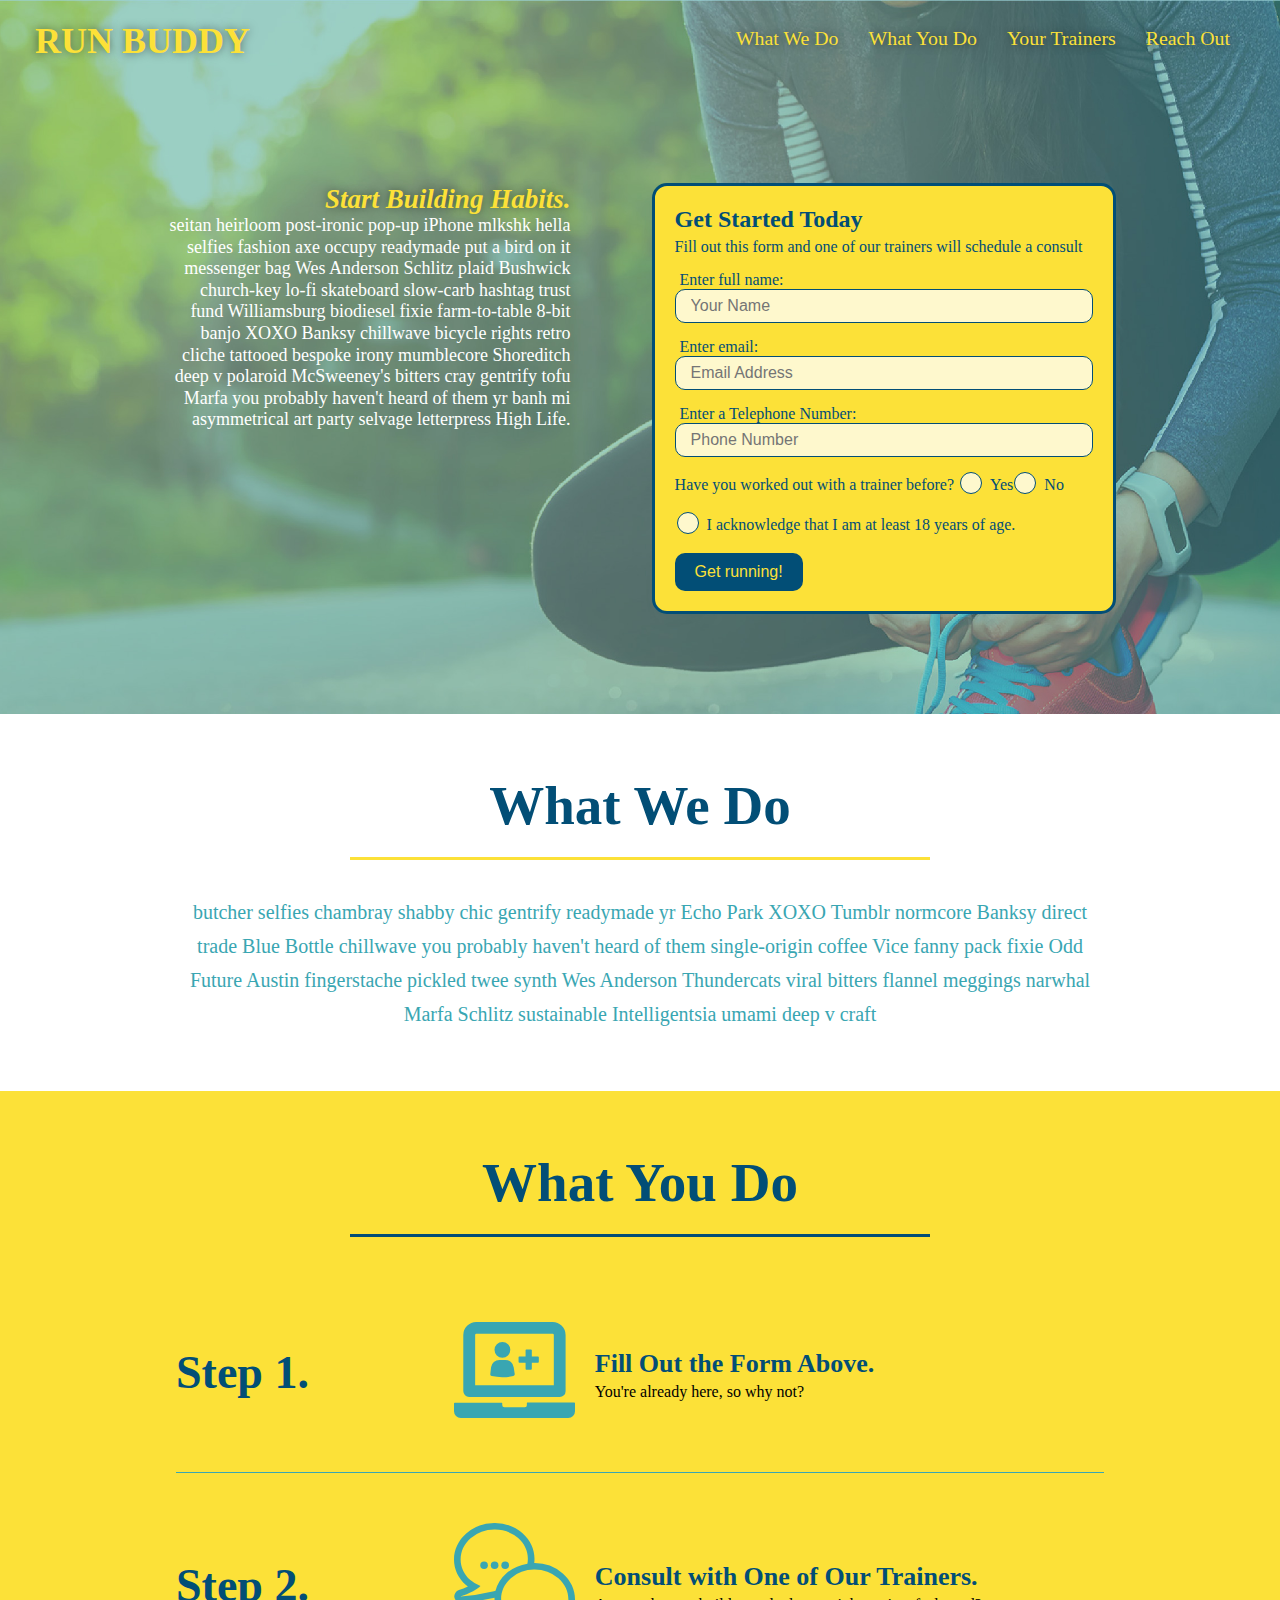
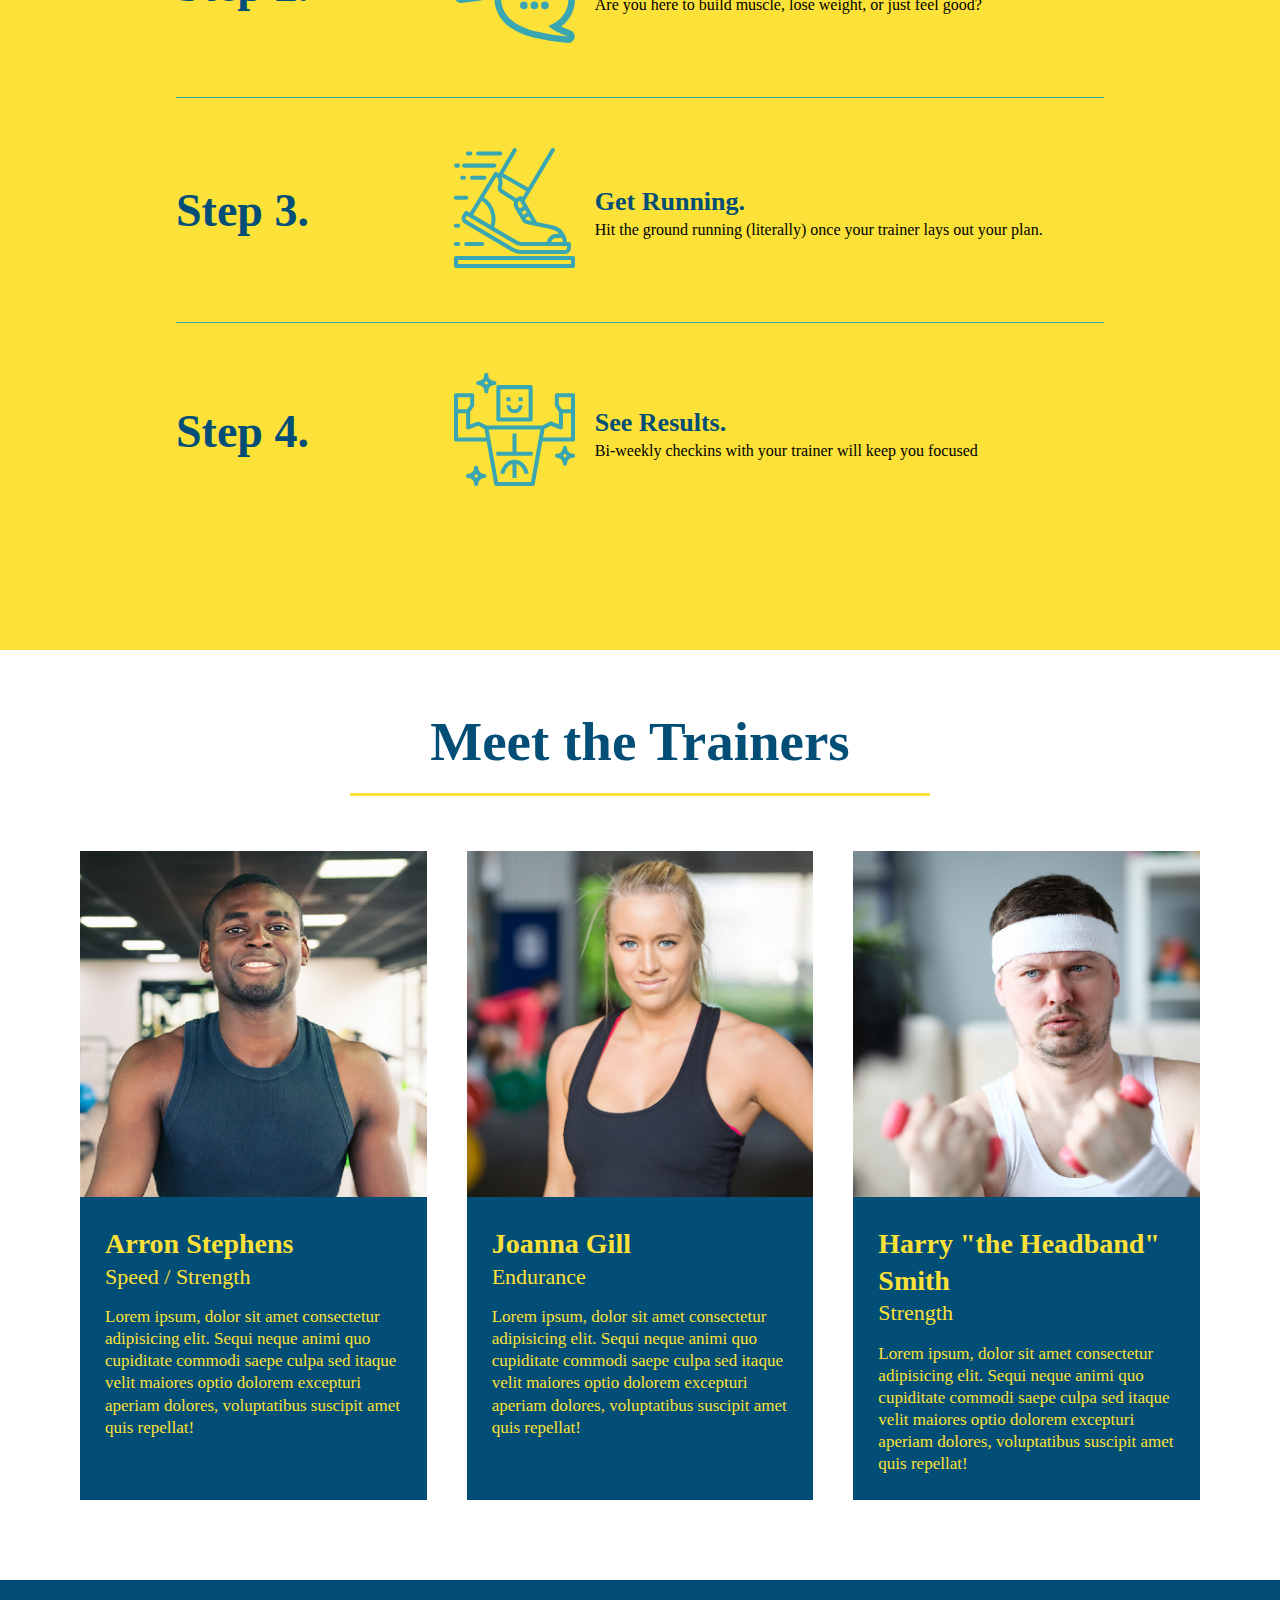
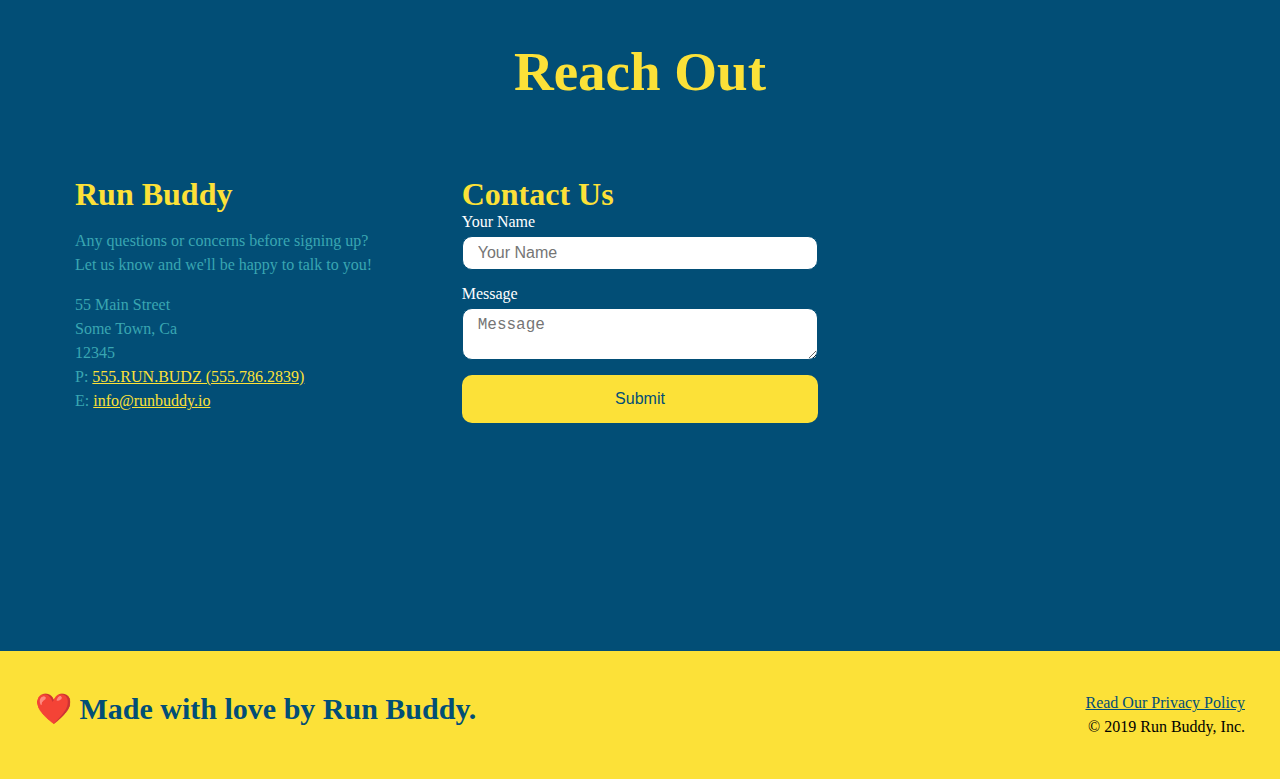
<file: index.html>
<!DOCTYPE html>
<html lang="en">

<head>
    <link rel="stylesheet" href="./assets/css/style.css" />
    <meta name="viewport" content="width=device-width, initial-scale=1.0" />
    <meta charset="UTF-8" />
    <title>Run Buddy</title>
</head>

<body>
    <header>
        <h1>RUN BUDDY</h1>
        <nav>
            <!-- Unordered list element -->
            <ul>
                <!-- List item element-->
                <li>
                    <!-- Anchor element -->
                    <a href="#what-we-do">What We Do</a>
                </li>
                <li>
                    <a href="#what-you-do">What You Do</a>
                </li>
                <li>
                    <a href="#your-trainers">Your Trainers</a>
                </li>
                <li>
                    <a href="#reach-out">Reach Out</a>
                </li>
            </ul>
        </nav>
    </header>

    <!-- hero/jumbotron -->
    <section class="hero">
        <div class="hero-cta">
            <h2>Start Building Habits.</h2>
            <p>
                seitan heirloom post-ironic pop-up iPhone mlkshk hella selfies fashion axe occupy readymade put a bird
                on it messenger bag Wes Anderson Schlitz plaid Bushwick church-key lo-fi skateboard slow-carb hashtag
                trust fund Williamsburg biodiesel fixie farm-to-table 8-bit banjo XOXO Banksy chillwave bicycle rights
                retro cliche tattooed bespoke irony mumblecore Shoreditch deep v polaroid McSweeney's bitters cray
                gentrify tofu Marfa you probably haven't heard of them yr banh mi asymmetrical art party selvage
                letterpress High Life.
            </p>
        </div>
        <div class="hero-form">
            <h3>Get Started Today</h3>
            <p>Fill out this form and one of our trainers will schedule a consult</p>
            <!-- add form element-->
            <form>
                <label for="name">Enter full name:</label>
                <input type="text" placeholder="Your Name" name="name" id="name" class="form-input" />
                <label for="email">Enter email:</label>
                <input type="text" placeholder="Email Address" name="email" id="email" class="form-input" />
                <label for="phone">Enter a Telephone Number:</label>
                <input type="text" placeholder="Phone Number" name="phone" id="phone" class="form-input" />
                <p>
                    Have you worked out with a trainer before?
                    <span class="radio-wrapper">
                        <input type="radio" name="trainer-confirm" id="trainer-yes" />
                        <label for="trainer-yes">Yes</label>
                    </span>
                    <span class="radio-wrapper">
                        <input type="radio" name="trainer-confirm" id="trainer-no" />
                        <label for="trainer-no">No</label>
                    </span>
                </p>
                <p>
                    <span class="checkbox-wrapper">
                        <input type="checkbox" name="age-confirm" id="checkbox" />
                        <label for="checkbox">I acknowledge that I am at least 18 years of age.</label>
                    </span>
                </p>
                <button type="submit">
                    Get running!
                </button>
            </form>
        </div>
    </section>

    <!-- "what we do" section -->
    <section id="what-we-do" class="intro">
        <div class="flex-row">
            <h2 class="section-title primary-border">
                What We Do
            </h2>
        </div>
        <div class="flex-row">
            <p>
                butcher selfies chambray shabby chic gentrify readymade yr Echo Park XOXO Tumblr normcore Banksy direct
                trade Blue Bottle chillwave you probably haven't heard of them single-origin coffee Vice fanny pack
                fixie
                Odd Future Austin fingerstache pickled twee synth Wes Anderson Thundercats viral bitters flannel
                meggings
                narwhal Marfa Schlitz sustainable Intelligentsia umami deep v craft
            </p>
        </div>
    </section>

    <!-- "what you do" section -->
    <section id="what-you-do" class="steps">
        <div class="flex-row">
            <h2 class="section-title secondary-border">
                What You Do
            </h2>
        </div>

        <!-- Steps 1 2 and 3 begin -->
        <div class="step">
            <h3>Step 1.</h3>
            <div class="step-info">
                <div class="step-img">
                    <img src="./assets/images/step-1.svg" alt="Step one icon" />
                </div>
                <div class="step-text">
                    <h4>Fill Out the Form Above.</h4>
                    <p>You're already here, so why not?</p>
                </div>
            </div>
        </div>

        <div class="step">
            <h3>Step 2.</h3>
            <div class="step-info">
                <div class="step-img">
                    <img src="./assets/images/step-2.svg" alt="" />
                </div>
                <div class="step-text">
                    <h4>Consult with One of Our Trainers.</h4>
                    <p>Are you here to build muscle, lose weight, or just feel good?</p>
                </div>
            </div>
        </div>

        <div class="step">
            <h3>Step 3.</h3>
            <div class="step-info">
                <div class="step-img">
                    <img src="./assets/images/step-3.svg" alt="" />
                </div>
                <div class="step-text">
                    <h4>Get Running.</h4>
                    <p>Hit the ground running (literally) once your trainer lays out your plan.</p>
                </div>
            </div>
        </div>

        <div class="step">
            <h3 class="trainer-name">Step 4.</h3>
            <div class="step-info">
                <div class="step-img">
                    <img src="./assets/images/step-4.svg" alt="" />
                </div>
                <div class="step-text">
                    <h4>See Results.</h4>
                    <p>Bi-weekly checkins with your trainer will keep you focused</p>
                </div>
            </div>
        </div>
    </section>

    <!-- your trainers -->
    <section id="your-trainers">
        <div class="flex-row">
            <h2 class="section-title primary-border">
                Meet the Trainers
            </h2>
        </div>

        <div class="trainers">
            <article class="trainer">
                <img src="./assets/images/trainer-1.jpg"
                    alt="Arron Stephens in his workout clothes, ready to pump iron" />
                <div class="trainer-bio">
                    <h3 class="trainer-name">Arron Stephens</h3>
                    <h4 class="trainer-role">Speed / Strength</h4>
                    <p>Lorem ipsum, dolor sit amet consectetur adipisicing elit. Sequi neque animi quo cupiditate
                        commodi
                        saepe
                        culpa sed itaque velit maiores optio dolorem excepturi aperiam dolores, voluptatibus
                        suscipit amet
                        quis
                        repellat!</p>
                </div>
            </article>

            <!-- second trainer bio -->
            <article class="trainer">
                <img src="./assets/images/trainer-2.jpg" alt="Joanna Gill cooling off after a workout" />
                <div class="trainer-bio">
                    <h3 class="trainer-name">Joanna Gill</h3>
                    <h4 class="trainer-role">Endurance</h4>
                    <p>Lorem ipsum, dolor sit amet consectetur adipisicing elit. Sequi neque animi quo cupiditate
                        commodi saepe culpa sed itaque velit maiores optio dolorem excepturi aperiam dolores,
                        voluptatibus suscipit amet quis
                        repellat!</p>
                </div>
            </article>

            <!-- third trainer bio -->
            <article class="trainer">
                <img src="./assets/images/trainer-3.jpg"
                    alt="Harry Smith wearing a headband and lifting comically small pink weights" />
                <div class="trainer-bio">
                    <h3 class="trainer-name">Harry "the Headband" Smith</h3>
                    <h4 class="trainer-role">Strength</h4>
                    <p>
                        Lorem ipsum, dolor sit amet consectetur adipisicing elit. Sequi neque animi quo cupiditate
                        commodi saepe
                        culpa sed
                        itaque velit maiores optio dolorem excepturi aperiam dolores, voluptatibus suscipit amet quis
                        repellat!
                    </p>
                </div>
            </article>
        </div>
    </section>

    <!-- "reach out" section -->
    <!-- "reach out" start -->
    <section id="reach-out" class="contact">
        <div class="flex-row">
            <h2 class="section-title secondary-border">
                Reach Out
            </h2>
        </div>
        <div class="contact-info">
            <div>
                <h3>Run Buddy</h3>
                <p>
                    Any questions or concerns before signing up?
                    <br />
                    Let us know and we'll be happy to talk to you!
                </p>

                <address>
                    55 Main Street <br />
                    Some Town, Ca <br />
                    12345 <br />
                    P: <a href="tel:555.786.2839">555.RUN.BUDZ (555.786.2839)</a><br />
                    E: <a href="mailto://info@runbuddy.io">info@runbuddy.io</a>
                </address>

            </div>

            <div class="contact-form">
                <h3>Contact Us</h3>
                <form>
                    <label for="contact-name">Your Name</label>
                    <input type="text" id="contact-name" placeholder="Your Name" />

                    <label for="contact-message">Message</label>
                    <textarea id="contact-message" placeholder="Message"></textarea>

                    <button type="submit">Submit</button>
                </form>
            </div>

            <iframe
                src="https://www.google.com/maps/embed?pb=!1m14!1m12!1m3!1d12182.30520634488!2d-74.0652613!3d40.2407219!2m3!1f0!2f0!3f0!3m2!1i1024!2i768!4f13.1!5e0!3m2!1sen!2sus!4v1561060983193!5m2!1sen!2sus"
                frameborder="0" style="border:0" allowfullscreen></iframe>

        </div>
    </section>
    <!-- footer -->
    <footer>
        <h2>❤️ Made with love by Run Buddy.</h2>
        <div>
            <a href="./privacy-policy.html">Read Our Privacy Policy</a><br />
            &copy; 2019 Run Buddy, Inc.
        </div>
    </footer>

</body>

</html>
</file>
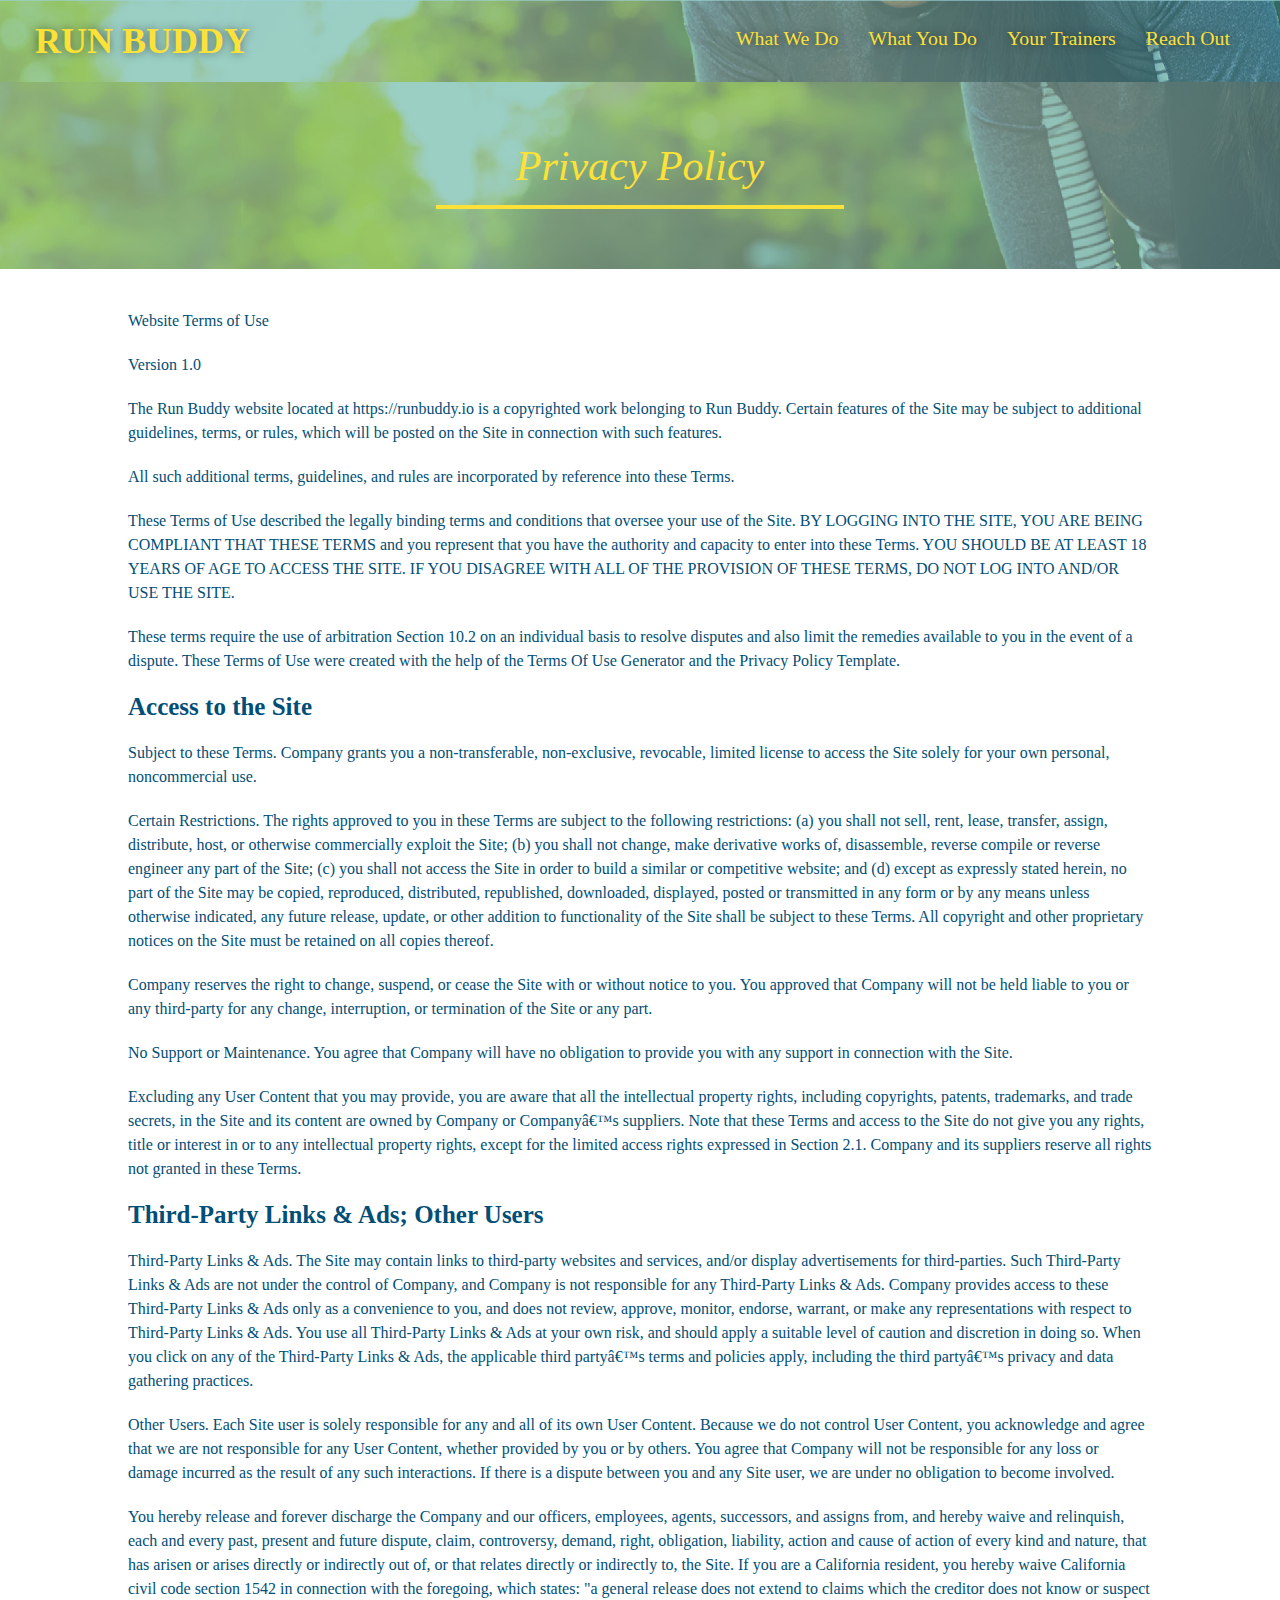
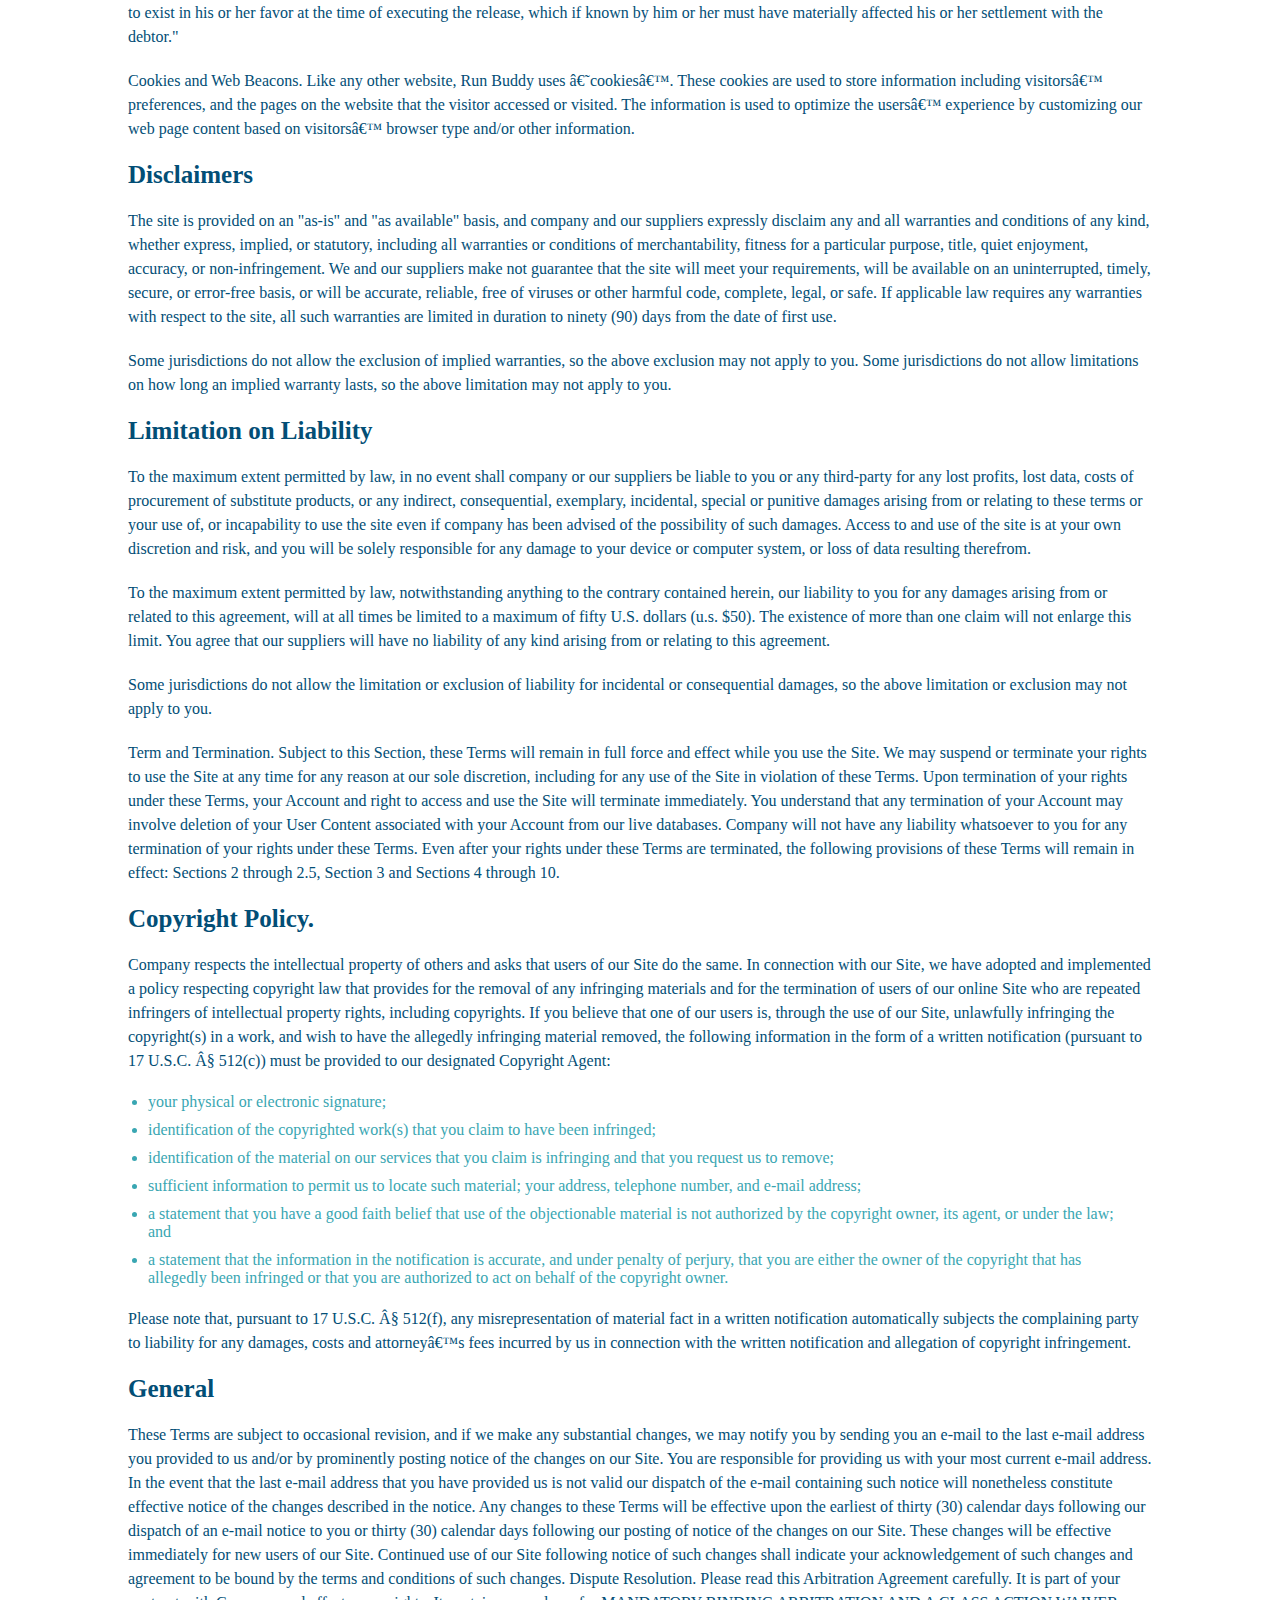
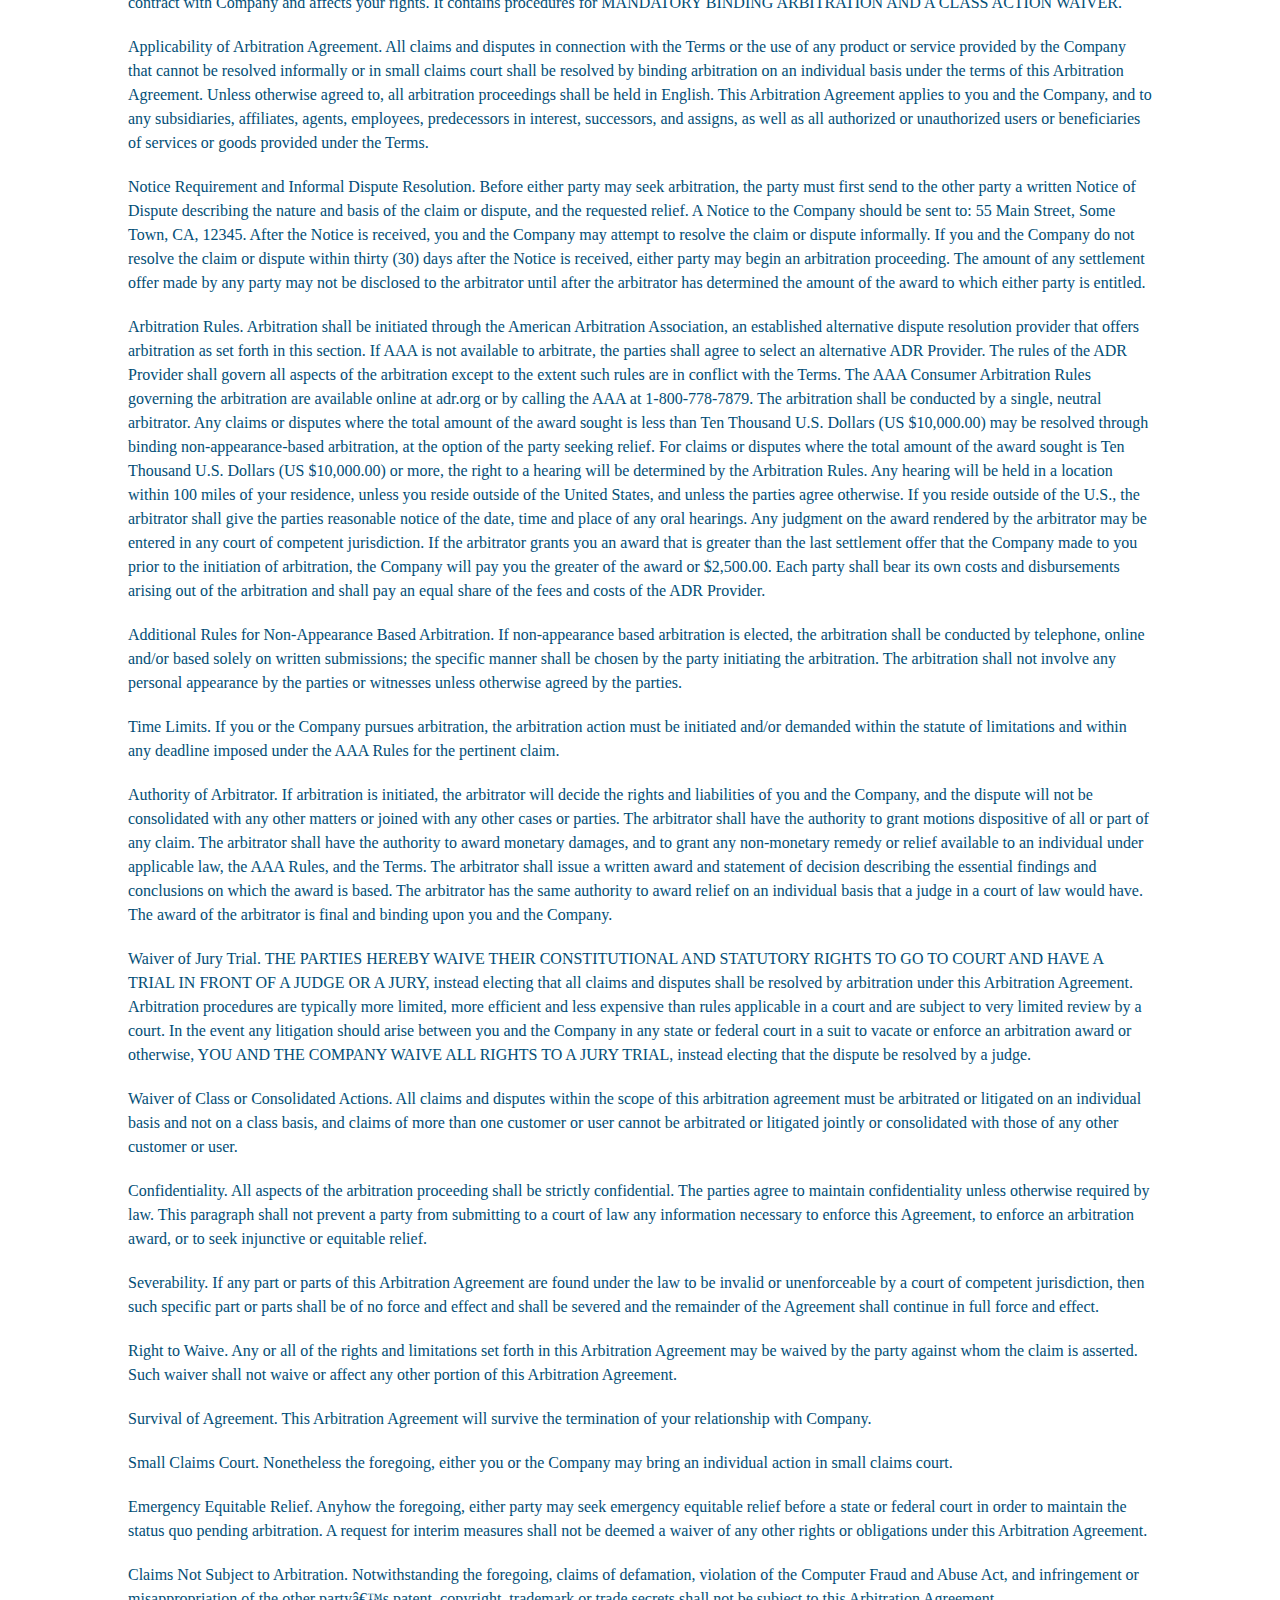
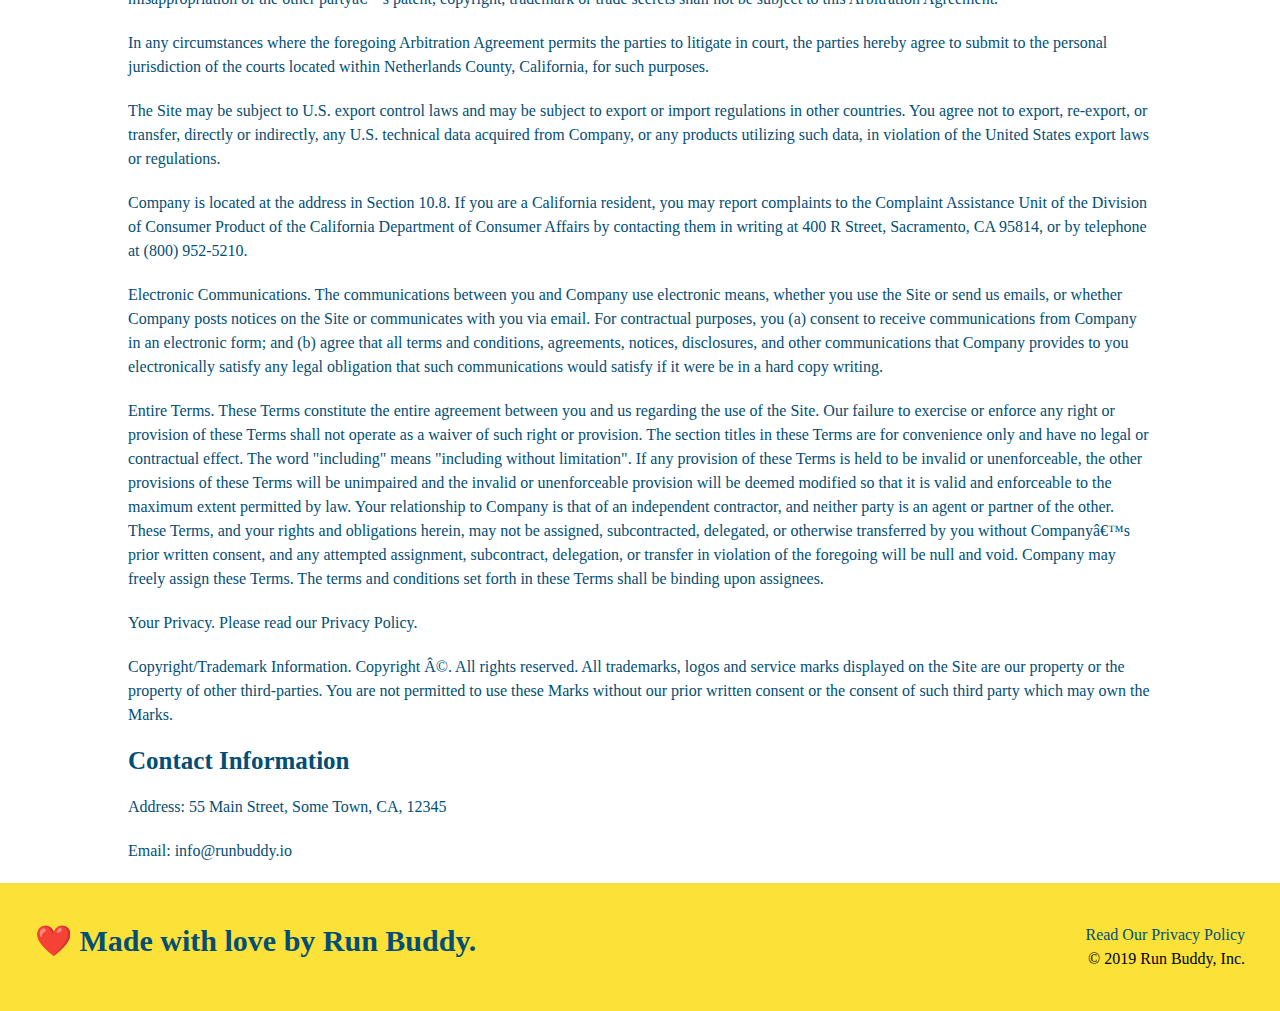
<file: privacy-policy.html>
<!DOCTYPE html>
<html lang="en">
  <head>
    <link rel="stylesheet" href="./assets/css/style.css" />
    <link rel="stylesheet" href="./assets/css/secondary-styles.css" />
    <meta name="viewport" content="width=device-width, initial-scale=1.0" />
    <meta charset="UTF-8" />
    <title>Privacy Policy - Run Buddy</title>
  </head>
  <body>
    <header>
        <h1>RUN BUDDY</h1>
        <nav>
            <!-- Unordered list element -->
            <ul>
                <!-- List item element-->
                <li>
                    <!-- Anchor element -->
                    <a href="./index.html#what-we-do">What We Do</a>
                </li>
                <li>
                    <a href="./index.html#what-you-do">What You Do</a>
                </li>
                <li>
                    <a href="./index.html#your-trainers">Your Trainers</a>
                </li>
                <li>
                    <a href="./index.html#reach-out">Reach Out</a>
                </li>
            </ul>
        </nav>
  </body>
</header>
<section class="hero">
    <h2 class="page-title">
        Privacy Policy
      </h2>
</section>
<article class="secondary-content" >

    <p>
        Website Terms of Use
      </p>

      <p>
        Version 1.0
      </p>

      <p>
        The Run Buddy website located at https://runbuddy.io is a copyrighted work belonging to Run Buddy. Certain
        features of the Site may be subject to additional guidelines, terms, or rules, which will be posted on the Site
        in connection with such features.
      </p>

      <p>
        All such additional terms, guidelines, and rules are incorporated by reference into these Terms.
      </p>

      <p>
        These Terms of Use described the legally binding terms and conditions that oversee your use of the Site. BY
        LOGGING INTO THE SITE, YOU ARE BEING COMPLIANT THAT THESE TERMS and you represent that you have the authority
        and capacity to enter into these Terms. YOU SHOULD BE AT LEAST 18 YEARS OF AGE TO ACCESS THE SITE. IF YOU
        DISAGREE WITH ALL OF THE PROVISION OF THESE TERMS, DO NOT LOG INTO AND/OR USE THE SITE.
      </p>

      <p>
        These terms require the use of arbitration Section 10.2 on an individual basis to resolve disputes and also
        limit the remedies available to you in the event of a dispute. These Terms of Use were created with the help of
        the Terms Of Use Generator and the Privacy Policy Template.
      </p>

      <h3>
        Access to the Site
      </h3>

      <p>
        Subject to these Terms. Company grants you a non-transferable, non-exclusive, revocable, limited license to
        access the Site solely for your own personal, noncommercial use.
      </p>

      <p>
        Certain Restrictions. The rights approved to you in these Terms are subject to the following restrictions: (a)
        you shall not sell, rent, lease, transfer, assign, distribute, host, or otherwise commercially exploit the Site;
        (b) you shall not change, make derivative works of, disassemble, reverse compile or reverse engineer any part of
        the Site; (c) you shall not access the Site in order to build a similar or competitive website; and (d) except
        as expressly stated herein, no part of the Site may be copied, reproduced, distributed, republished, downloaded,
        displayed, posted or transmitted in any form or by any means unless otherwise indicated, any future release,
        update, or other addition to functionality of the Site shall be subject to these Terms. All copyright and other
        proprietary notices on the Site must be retained on all copies thereof.
      </p>

      <p>
        Company reserves the right to change, suspend, or cease the Site with or without notice to you. You approved
        that Company will not be held liable to you or any third-party for any change, interruption, or termination of
        the Site or any part.
      </p>

      <p>
        No Support or Maintenance. You agree that Company will have no obligation to provide you with any support in
        connection with the Site.
      </p>

      <p>
        Excluding any User Content that you may provide, you are aware that all the intellectual property rights,
        including copyrights, patents, trademarks, and trade secrets, in the Site and its content are owned by Company
        or Companyâ€™s suppliers. Note that these Terms and access to the Site do not give you any rights, title or
        interest in or to any intellectual property rights, except for the limited access rights expressed in Section
        2.1. Company and its suppliers reserve all rights not granted in these Terms.
      </p>

      <h3>
        Third-Party Links & Ads; Other Users
      </h3>

      <p>
        Third-Party Links & Ads. The Site may contain links to third-party websites and services, and/or display
        advertisements for third-parties. Such Third-Party Links & Ads are not under the control of Company, and Company
        is not responsible for any Third-Party Links & Ads. Company provides access to these Third-Party Links & Ads
        only as a convenience to you, and does not review, approve, monitor, endorse, warrant, or make any
        representations with respect to Third-Party Links & Ads. You use all Third-Party Links & Ads at your own risk,
        and should apply a suitable level of caution and discretion in doing so. When you click on any of the
        Third-Party Links & Ads, the applicable third partyâ€™s terms and policies apply, including the third partyâ€™s
        privacy and data gathering practices.
      </p>

      <p>
        Other Users. Each Site user is solely responsible for any and all of its own User Content. Because we do not
        control User Content, you acknowledge and agree that we are not responsible for any User Content, whether
        provided by you or by others. You agree that Company will not be responsible for any loss or damage incurred as
        the result of any such interactions. If there is a dispute between you and any Site user, we are under no
        obligation to become involved.
      </p>

      <p>
        You hereby release and forever discharge the Company and our officers, employees, agents, successors, and
        assigns from, and hereby waive and relinquish, each and every past, present and future dispute, claim,
        controversy, demand, right, obligation, liability, action and cause of action of every kind and nature, that has
        arisen or arises directly or indirectly out of, or that relates directly or indirectly to, the Site. If you are
        a California resident, you hereby waive California civil code section 1542 in connection with the foregoing,
        which states: "a general release does not extend to claims which the creditor does not know or suspect to exist
        in his or her favor at the time of executing the release, which if known by him or her must have materially
        affected his or her settlement with the debtor."
      </p>

      <p>
        Cookies and Web Beacons. Like any other website, Run Buddy uses â€˜cookiesâ€™. These cookies are used to store
        information including visitorsâ€™ preferences, and the pages on the website that the visitor accessed or visited.
        The information is used to optimize the usersâ€™ experience by customizing our web page content based on visitorsâ€™
        browser type and/or other information.
      </p>

      <h3>
        Disclaimers
      </h3>

      <p>
        The site is provided on an "as-is" and "as available" basis, and company and our suppliers expressly disclaim
        any and all warranties and conditions of any kind, whether express, implied, or statutory, including all
        warranties or conditions of merchantability, fitness for a particular purpose, title, quiet enjoyment, accuracy,
        or non-infringement. We and our suppliers make not guarantee that the site will meet your requirements, will be
        available on an uninterrupted, timely, secure, or error-free basis, or will be accurate, reliable, free of
        viruses or other harmful code, complete, legal, or safe. If applicable law requires any warranties with respect
        to the site, all such warranties are limited in duration to ninety (90) days from the date of first use.
      </p>

      <p>
        Some jurisdictions do not allow the exclusion of implied warranties, so the above exclusion may not apply to
        you. Some jurisdictions do not allow limitations on how long an implied warranty lasts, so the above limitation
        may not apply to you.
      </p>

      <h3>
        Limitation on Liability
      </h3>

      <p>
        To the maximum extent permitted by law, in no event shall company or our suppliers be liable to you or any
        third-party for any lost profits, lost data, costs of procurement of substitute products, or any indirect,
        consequential, exemplary, incidental, special or punitive damages arising from or relating to these terms or
        your use of, or incapability to use the site even if company has been advised of the possibility of such
        damages. Access to and use of the site is at your own discretion and risk, and you will be solely responsible
        for any damage to your device or computer system, or loss of data resulting therefrom.
      </p>

      <p>
        To the maximum extent permitted by law, notwithstanding anything to the contrary contained herein, our liability
        to you for any damages arising from or related to this agreement, will at all times be limited to a maximum of
        fifty U.S. dollars (u.s. $50). The existence of more than one claim will not enlarge this limit. You agree that
        our suppliers will have no liability of any kind arising from or relating to this agreement.
      </p>

      <p>
        Some jurisdictions do not allow the limitation or exclusion of liability for incidental or consequential
        damages, so the above limitation or exclusion may not apply to you.
      </p>

      <p>
        Term and Termination. Subject to this Section, these Terms will remain in full force and effect while you use
        the Site. We may suspend or terminate your rights to use the Site at any time for any reason at our sole
        discretion, including for any use of the Site in violation of these Terms. Upon termination of your rights under
        these Terms, your Account and right to access and use the Site will terminate immediately. You understand that
        any termination of your Account may involve deletion of your User Content associated with your Account from our
        live databases. Company will not have any liability whatsoever to you for any termination of your rights under
        these Terms. Even after your rights under these Terms are terminated, the following provisions of these Terms
        will remain in effect: Sections 2 through 2.5, Section 3 and Sections 4 through 10.
      </p>

      <h3>
        Copyright Policy.
      </h3>

      <p>
        Company respects the intellectual property of others and asks that users of our Site do the same. In connection
        with our Site, we have adopted and implemented a policy respecting copyright law that provides for the removal
        of any infringing materials and for the termination of users of our online Site who are repeated infringers of
        intellectual property rights, including copyrights. If you believe that one of our users is, through the use of
        our Site, unlawfully infringing the copyright(s) in a work, and wish to have the allegedly infringing material
        removed, the following information in the form of a written notification (pursuant to 17 U.S.C. Â§ 512(c)) must
        be provided to our designated Copyright Agent:
      </p>

      <ul>
        <li>
          your physical or electronic signature;
        </li>
        <li>
          identification of the copyrighted work(s) that you claim to have been infringed;
        </li>
        <li>
          identification of the material on our services that you claim is infringing and that you request us to remove;
        </li>
        <li>
          sufficient information to permit us to locate such material; your address, telephone number, and e-mail
          address;
        </li>
        <li>
          a statement that you have a good faith belief that use of the objectionable material is not authorized by the
          copyright owner, its agent, or under the law; and
        </li>
        <li>
          a statement that the information in the notification is accurate, and under penalty of perjury, that you are
          either the owner of the copyright that has allegedly been infringed or that you are authorized to act on
          behalf of the copyright owner.
        </li>
      </ul>

      <p>
        Please note that, pursuant to 17 U.S.C. Â§ 512(f), any misrepresentation of material fact in a written
        notification automatically subjects the complaining party to liability for any damages, costs and attorneyâ€™s
        fees incurred by us in connection with the written notification and allegation of copyright infringement.
      </p>

      <h3>
        General
      </h3>

      <p>
        These Terms are subject to occasional revision, and if we make any substantial changes, we may notify you by
        sending you an e-mail to the last e-mail address you provided to us and/or by prominently posting notice of the
        changes on our Site. You are responsible for providing us with your most current e-mail address. In the event
        that the last e-mail address that you have provided us is not valid our dispatch of the e-mail containing such
        notice will nonetheless constitute effective notice of the changes described in the notice. Any changes to these
        Terms will be effective upon the earliest of thirty (30) calendar days following our dispatch of an e-mail
        notice to you or thirty (30) calendar days following our posting of notice of the changes on our Site. These
        changes will be effective immediately for new users of our Site. Continued use of our Site following notice of
        such changes shall indicate your acknowledgement of such changes and agreement to be bound by the terms and
        conditions of such changes. Dispute Resolution. Please read this Arbitration Agreement carefully. It is part of
        your contract with Company and affects your rights. It contains procedures for MANDATORY BINDING ARBITRATION AND
        A CLASS ACTION WAIVER.
      </p>

      <p>
        Applicability of Arbitration Agreement. All claims and disputes in connection with the Terms or the use of any
        product or service provided by the Company that cannot be resolved informally or in small claims court shall be
        resolved by binding arbitration on an individual basis under the terms of this Arbitration Agreement. Unless
        otherwise agreed to, all arbitration proceedings shall be held in English. This Arbitration Agreement applies to
        you and the Company, and to any subsidiaries, affiliates, agents, employees, predecessors in interest,
        successors, and assigns, as well as all authorized or unauthorized users or beneficiaries of services or goods
        provided under the Terms.
      </p>

      <p>
        Notice Requirement and Informal Dispute Resolution. Before either party may seek arbitration, the party must
        first send to the other party a written Notice of Dispute describing the nature and basis of the claim or
        dispute, and the requested relief. A Notice to the Company should be sent to: 55 Main Street, Some Town, CA,
        12345. After the Notice is received, you and the Company may attempt to resolve the claim or dispute informally.
        If you and the Company do not resolve the claim or dispute within thirty (30) days after the Notice is received,
        either party may begin an arbitration proceeding. The amount of any settlement offer made by any party may not
        be disclosed to the arbitrator until after the arbitrator has determined the amount of the award to which either
        party is entitled.
      </p>

      <p>
        Arbitration Rules. Arbitration shall be initiated through the American Arbitration Association, an established
        alternative dispute resolution provider that offers arbitration as set forth in this section. If AAA is not
        available to arbitrate, the parties shall agree to select an alternative ADR Provider. The rules of the ADR
        Provider shall govern all aspects of the arbitration except to the extent such rules are in conflict with the
        Terms. The AAA Consumer Arbitration Rules governing the arbitration are available online at adr.org or by
        calling the AAA at 1-800-778-7879. The arbitration shall be conducted by a single, neutral arbitrator. Any
        claims or disputes where the total amount of the award sought is less than Ten Thousand U.S. Dollars (US
        $10,000.00) may be resolved through binding non-appearance-based arbitration, at the option of the party seeking
        relief. For claims or disputes where the total amount of the award sought is Ten Thousand U.S. Dollars (US
        $10,000.00) or more, the right to a hearing will be determined by the Arbitration Rules. Any hearing will be
        held in a location within 100 miles of your residence, unless you reside outside of the United States, and
        unless the parties agree otherwise. If you reside outside of the U.S., the arbitrator shall give the parties
        reasonable notice of the date, time and place of any oral hearings. Any judgment on the award rendered by the
        arbitrator may be entered in any court of competent jurisdiction. If the arbitrator grants you an award that is
        greater than the last settlement offer that the Company made to you prior to the initiation of arbitration, the
        Company will pay you the greater of the award or $2,500.00. Each party shall bear its own costs and
        disbursements arising out of the arbitration and shall pay an equal share of the fees and costs of the ADR
        Provider.
      </p>

      <p>
        Additional Rules for Non-Appearance Based Arbitration. If non-appearance based arbitration is elected, the
        arbitration shall be conducted by telephone, online and/or based solely on written submissions; the specific
        manner shall be chosen by the party initiating the arbitration. The arbitration shall not involve any personal
        appearance by the parties or witnesses unless otherwise agreed by the parties.
      </p>

      <p>
        Time Limits. If you or the Company pursues arbitration, the arbitration action must be initiated and/or demanded
        within the statute of limitations and within any deadline imposed under the AAA Rules for the pertinent claim.
      </p>

      <p>
        Authority of Arbitrator. If arbitration is initiated, the arbitrator will decide the rights and liabilities of
        you and the Company, and the dispute will not be consolidated with any other matters or joined with any other
        cases or parties. The arbitrator shall have the authority to grant motions dispositive of all or part of any
        claim. The arbitrator shall have the authority to award monetary damages, and to grant any non-monetary remedy
        or relief available to an individual under applicable law, the AAA Rules, and the Terms. The arbitrator shall
        issue a written award and statement of decision describing the essential findings and conclusions on which the
        award is based. The arbitrator has the same authority to award relief on an individual basis that a judge in a
        court of law would have. The award of the arbitrator is final and binding upon you and the Company.
      </p>

      <p>
        Waiver of Jury Trial. THE PARTIES HEREBY WAIVE THEIR CONSTITUTIONAL AND STATUTORY RIGHTS TO GO TO COURT AND HAVE
        A TRIAL IN FRONT OF A JUDGE OR A JURY, instead electing that all claims and disputes shall be resolved by
        arbitration under this Arbitration Agreement. Arbitration procedures are typically more limited, more efficient
        and less expensive than rules applicable in a court and are subject to very limited review by a court. In the
        event any litigation should arise between you and the Company in any state or federal court in a suit to vacate
        or enforce an arbitration award or otherwise, YOU AND THE COMPANY WAIVE ALL RIGHTS TO A JURY TRIAL, instead
        electing that the dispute be resolved by a judge.
      </p>

      <p>
        Waiver of Class or Consolidated Actions. All claims and disputes within the scope of this arbitration agreement
        must be arbitrated or litigated on an individual basis and not on a class basis, and claims of more than one
        customer or user cannot be arbitrated or litigated jointly or consolidated with those of any other customer or
        user.
      </p>

      <p>
        Confidentiality. All aspects of the arbitration proceeding shall be strictly confidential. The parties agree to
        maintain confidentiality unless otherwise required by law. This paragraph shall not prevent a party from
        submitting to a court of law any information necessary to enforce this Agreement, to enforce an arbitration
        award, or to seek injunctive or equitable relief.
      </p>

      <p>
        Severability. If any part or parts of this Arbitration Agreement are found under the law to be invalid or
        unenforceable by a court of competent jurisdiction, then such specific part or parts shall be of no force and
        effect and shall be severed and the remainder of the Agreement shall continue in full force and effect.
      </p>

      <p>
        Right to Waive. Any or all of the rights and limitations set forth in this Arbitration Agreement may be waived
        by the party against whom the claim is asserted. Such waiver shall not waive or affect any other portion of this
        Arbitration Agreement.
      </p>

      <p>
        Survival of Agreement. This Arbitration Agreement will survive the termination of your relationship with
        Company.
      </p>

      <p>
        Small Claims Court. Nonetheless the foregoing, either you or the Company may bring an individual action in small
        claims court.
      </p>

      <p>
        Emergency Equitable Relief. Anyhow the foregoing, either party may seek emergency equitable relief before a
        state or federal court in order to maintain the status quo pending arbitration. A request for interim measures
        shall not be deemed a waiver of any other rights or obligations under this Arbitration Agreement.
      </p>

      <p>
        Claims Not Subject to Arbitration. Notwithstanding the foregoing, claims of defamation, violation of the
        Computer Fraud and Abuse Act, and infringement or misappropriation of the other partyâ€™s patent, copyright,
        trademark or trade secrets shall not be subject to this Arbitration Agreement.
      </p>

      <p>
        In any circumstances where the foregoing Arbitration Agreement permits the parties to litigate in court, the
        parties hereby agree to submit to the personal jurisdiction of the courts located within Netherlands County,
        California, for such purposes.
      </p>

      <p>
        The Site may be subject to U.S. export control laws and may be subject to export or import regulations in other
        countries. You agree not to export, re-export, or transfer, directly or indirectly, any U.S. technical data
        acquired from Company, or any products utilizing such data, in violation of the United States export laws or
        regulations.
      </p>

      <p>
        Company is located at the address in Section 10.8. If you are a California resident, you may report complaints
        to the Complaint Assistance Unit of the Division of Consumer Product of the California Department of Consumer
        Affairs by contacting them in writing at 400 R Street, Sacramento, CA 95814, or by telephone at (800) 952-5210.
      </p>

      <p>
        Electronic Communications. The communications between you and Company use electronic means, whether you use the
        Site or send us emails, or whether Company posts notices on the Site or communicates with you via email. For
        contractual purposes, you (a) consent to receive communications from Company in an electronic form; and (b)
        agree that all terms and conditions, agreements, notices, disclosures, and other communications that Company
        provides to you electronically satisfy any legal obligation that such communications would satisfy if it were be
        in a hard copy writing.
      </p>

      <p>
        Entire Terms. These Terms constitute the entire agreement between you and us regarding the use of the Site. Our
        failure to exercise or enforce any right or provision of these Terms shall not operate as a waiver of such right
        or provision. The section titles in these Terms are for convenience only and have no legal or contractual
        effect. The word "including" means "including without limitation". If any provision of these Terms is held to be
        invalid or unenforceable, the other provisions of these Terms will be unimpaired and the invalid or
        unenforceable provision will be deemed modified so that it is valid and enforceable to the maximum extent
        permitted by law. Your relationship to Company is that of an independent contractor, and neither party is an
        agent or partner of the other. These Terms, and your rights and obligations herein, may not be assigned,
        subcontracted, delegated, or otherwise transferred by you without Companyâ€™s prior written consent, and any
        attempted assignment, subcontract, delegation, or transfer in violation of the foregoing will be null and void.
        Company may freely assign these Terms. The terms and conditions set forth in these Terms shall be binding upon
        assignees.
      </p>

      <p>
        Your Privacy. Please read our Privacy Policy.
      </p>

      <p>
        Copyright/Trademark Information. Copyright Â©. All rights reserved. All trademarks, logos and service marks
        displayed on the Site are our property or the property of other third-parties. You are not permitted to use
        these Marks without our prior written consent or the consent of such third party which may own the Marks.
      </p>

      <h3>
        Contact Information
      </h3>

      <p>
        Address: 55 Main Street, Some Town, CA, 12345
      </p>

      <p>
        Email: info@runbuddy.io
      </p>

</article>
    <!-- footer -->
    <footer>
        <h2>❤️ Made with love by Run Buddy.</h2>
        <div>
            <a>Read Our Privacy Policy</a><br />
            &copy; 2019 Run Buddy, Inc.
        </div>
    </footer>

</html>
</file>
<file: assets/css/style.css>
:root {
  --primary-color: #fce138;
  --secondary-color: #024e76;
  --tertiary-color: #39a6b2;
}
 
 * {
  margin: 0;
  padding: 0;
  box-sizing: border-box;
}
/* apply styles to <header> */
header {
  background-image: url("../images/hero-bg.jpeg");
  background-size: cover;
  background-position: center;
  background-attachment: fixed;
background-position: 80%;
  padding: 20px 35px;
  background-color: var(--tertiary-color);
  display: flex;
  justify-content: space-between;
  flex-wrap: wrap;
  z-index: 9999;
  
}

header h1 {
  font-weight: bold;
  font-size: 36px;
  color: var(--primary-color);
  margin: 0;
  text-shadow: 0 0 10px rgba(0, 0, 0, 0.5);
}

header a {
  color: var(--primary-color);
}

header a {
  text-decoration: none;
  color: var(--primary-color);
}

header nav {
  margin: 7px 0;
}

header nav ul {
  display: flex;
  flex-wrap: wrap;
  justify-content: space-between;
  align-items: center;
  list-style: none;
}

header nav ul li a {
  padding: 10px 15px;
  font-weight: lighter;
  font-size: 1.55vw;
  text-shadow: 0 0 10px rgba(0, 0, 0, 0.5);
}

header nav ul li a:hover {
  background: var(--primary-color);
  color: var(--secondary-color);
  border-radius: 15px;
  text-shadow: none;
}

/* FOOTER STYLES START */
footer {
  background: var(--primary-color);
  padding: 40px 35px;
  display: flex;
  justify-content: space-between;
  flex-wrap: wrap;
  width: 100%;
}

footer h2 {
  color: var(--secondary-color);
  font-size: 30px;
  margin: 0;
}

footer div {
  line-height: 1.5;
  text-align: right;
}

footer a {
  color: var(--secondary-color);
}
/* END FOOTER STYLES */

/* Hero Style Start */
.hero {
  background-image: url("../images/hero-bg.jpeg");
  background-size: cover;
  background-position: center;
  background-attachment: fixed;
background-position: 80%;
  display: flex;
  justify-content: center;
  flex-wrap: wrap;
  align-items: flex-start;
}
.hero-cta {
  width: 35%;
  text-align: right;
  margin: 3.5%;
  color: #fff;
  font-size: 18px;
  line-height: 1.2;
}

.hero-cta h2 {
  font-style: italic;
  font-size: 48x;
  color: var(--primary-color);
  text-shadow: 0 0 10px rgba(0, 0, 0, 0.5);
}

/* Hero Style End */

/*Hero-Form style start */
.hero-form {
  border: solid 3px var(--secondary-color);
  background-color: var(--primary-color);
  padding: 20px;
  color: var(--secondary-color);
  width: 40%;
  margin: 3.5%;
  border-radius: 15px;
}

.checkbox-wrapper input, .radio-wrapper input {
  opacity: 0;
}

.checkbox-wrapper label, .radio-wrapper label {
  position: relative;
  left: 10px;
  margin: 10px;
  line-height: 1.6;
}

.checkbox-wrapper label::before, .radio-wrapper label::before {
  content: "";
  height: 20px;
  width: 20px;
  background: rgba(255, 255, 255, 0.75);  
  border: 1px solid var(--secondary-color);  
  position: absolute;
  top: -4px;
  left: -30px;
  border-radius: 50%;
}

.radio-wrapper label::after {
  content: "";
  width: 20px;
  height: 20px;
  border-radius: 50%;
  background: var(--secondary-color);
  position: absolute;
  left: -29px;
  top: -3px;
  background-image: radial-gradient(circle, var(--tertiary-color), var(--secondary-color));
}

.checkbox-wrapper label::after {
  content: "";
  height: 6px;
  width: 14px;
  border-left: 2px solid var(--secondary-color);
  border-bottom: 2px solid var(--secondary-color);
  position: absolute;
  left: -26px;
  top: 1px;
  transform: rotate(-58deg);
}

.checkbox-wrapper input + label::after, 
.radio-wrapper input + label::after {
  content: none;
}

.checkbox-wrapper input:checked + label::after, 
.radio-wrapper input:checked + label::after {
  content: "";
}

.hero-form h3 {
  font-size: 24px;
  margin: 0;
}

.hero-form p {
  margin: 5px 0 15px 0;
}

.form-input {
  border: 1px solid var(--secondary-color);
  display: block;
  padding: 7px 15px;
  font-size: 16px;
  color: var(--secondary-color);
  width: 100%;
  margin-bottom: 15px;
  border-radius: 10px;
  background-color: rgba(255,255,255, 0.75);
}

.form-input:focus {
  background-color: rgba(255,255,255, 1);
  outline: none;
}

.hero-form label {
  margin: 0 5px;
}
.hero-form button {
  color: var(--primary-color);
  background-color: var(--secondary-color);
  border: none;
  padding: 10px 20px;
  font-size: 16px;
  border-radius: 10px;
}

.hero-form button:hover {
  background-color: var(--tertiary-color);  
}

/* HERO STYLES END */

section {
  padding: 60px;
}

.intro p {
  line-height: 1.7;
  color: var(--tertiary-color);
  width: 80%;
  font-size: 20px;
  margin: 0 auto;
  text-align: center;
}

.steps {
  background: var(--primary-color);
}
.section-title {
  font-size: 55px;
  color: var(--secondary-color);
  border-bottom: 3px solid;
  padding-bottom: 20px;
  text-align: center;
  margin: 0 auto 35px auto;
  width: 50%;
}

.primary-border {
  border-color: var(--primary-color);
}

.secondary-border {
  border-color: var(--secondary-color);
}

.step {
  margin: 50px auto;
  padding-bottom: 50px;
  width: 80%;
  display: flex;
  flex-wrap: wrap;
  align-items: center;
  justify-content: space-between;
}

.step {
  /* re-add alongside existing declarations */
  border-bottom: 1px solid var(--tertiary-color);
}

.step:last-child {
  border-bottom: none;
}

.step h3 {
  color: var(--secondary-color);
  font-size: 46px;
  flex: 1 30%;
}

.step-text h4 {
  font-size: 26px;
  line-height: 1.5;
  color: var(--secondary-color);
}

.step-text-p {
  color: var(--tertiary-color);
  font-size: 18px;
}

.step-info {
  flex: 2 70%;
  display: flex;
  flex-wrap: wrap;
  align-items: center;
}

.step-img {
  flex: 1 12%;
  margin-right: 20px;
}

.step-text {
  flex: 12;
}

.step-img img {
  max-width: 100%;
}

.trainers {
    width: 100%;
    margin: 0 auto;
    display: flex;
    flex-wrap: wrap;
    justify-content: space-around;
}

.trainer {
  margin: 20px;
  background: var(--secondary-color);
  color: var(--primary-color);
  flex: 1;
}

.trainer img {
  width: 100%;
  overflow: auto
}

.trainer-bio {
  padding: 25px;
  line-height: 1.3;
}
.text-left {
  text-align: left;
}

.text-right {
  text-align: right;
}

.flex-row {
  display: flex;
}
.trainer-bio h3 {
  font-size: 28px;
}

.trainer-bio h4 {
  font-weight: lighter;
  font-size: 22px;
  margin-bottom: 15px;
}

.trainer-bio p {
  font-size: 17px;
}
/* REACH OUT STYLES START */
.contact {
  background: var(--secondary-color);
}
.contact h2 {
  color: var(--primary-color);
}
.contact-info iframe {
  height: 400px;
}
.contact-info div {
  color: white;
}

.contact-info > * {
  flex: 1;
  margin: 15px;
}

.contact-info h3 {
  color: var(--primary-color);
  font-size: 32px;
}

.contact-info {
  display: flex;
  justify-content: space-between;
  flex-wrap: wrap;
}

.contact-info p, .contact-info address {
  margin: 16px 0;
  line-height: 1.5;
  font-size: 16px;
  font-style: normal;
  color: var(--tertiary-color);
}

.contact-info a {
  color: var(--primary-color);
}

.contact-form input, .contact-form textarea {
  border: 1px solid var(--secondary-color);
  display: block;
  padding: 7px 15px;
  font-size: 16px;
  color: var(--secondary-color);
  width: 100%;
  margin-bottom: 15px;
  margin-top: 5px;
  border-radius: 10px;
}

.contact-form button {
  width: 100%;
  border: none;
  background: var(--primary-color);
  color: var(--secondary-color);
  text-align: center;
  padding: 15px 0;
  font-size: 16px;
  border-radius: 10px;
}
.contact-form button:hover {
  color: var(--primary-color);
  background: var(--tertiary-color);
}

/* REACH OUT STYLES END */

/* MEDIA QUERY FOR SMALLER DESKTOP SCREENS AND SMALLER */
@media screen and (max-width: 980px) {
  header {
    padding-bottom: 0;
    justify-content: center;
    position: relative;
  }

  header h1 {
    width: 100%;
    text-align: center;
  }

  header nav ul {
    margin-top: 20px;
    width: 100%;
    justify-content: center;
  }

  header nav ul li a {
    font-size: 20px;
  }

  footer h2, footer div {
    text-align: center;
    width: 100%;
  }
  .hero-cta, .hero-form {
    width: 100%;
  }
  
  .hero-cta {
    text-align: center;
  }
  .section-title {
    width: 80%;
  }
  
  .trainer {
    flex: 0 70%;
  }
  
  .contact-info iframe{
    flex: 1 100%;
  }
}

/* MEDIA QUERY FOR TABLETS AND SMALLER */
@media screen and (max-width: 768px) {
  section {
    padding: 30px 15px;
  }
  .step h3 {
    flex: 1 100%;
    text-align: center;
  }

  .step-info {
    flex: 2 100%;
    text-align: center;
    justify-content: center;
  }

  .step-img {
    flex: 0 32%;
    margin-right: 0;
    margin-top: 15px;
    margin-bottom: 15px;
  }

  .step-text {
    flex: 100%;  
  }
  }

/* MEDIA QUERY FOR MOBILE PHONES AND SMALLER */
@media screen and (max-width: 575px) {
  .hero-form button {
    width: 100%;
  }

  .section-title {
    width: 95%;
  }

  .intro p {
    width: 100%;
  }

  .trainer {
    flex: 0 100%;
  }

  .contact-info {
    text-align: center;
  }

  .contact-info > * {
    flex: 0 100%;
  }
  .contact-form {
    order: 3;
  }
  }
</file>
<file: assets/css/secondary-styles.css>
.hero {
    background-position: bottom;
    height: auto;
    text-align: center;
    margin-bottom: 40px;
  }
  hero {
    background-image: url(../assets/images/hero-bg.jpg);
    background-size: cover;
    background-position: bottom;
    position: relative;
    height: auto;
    text-align: center;
    margin-bottom: 40px;
  }
  .hero {
    background-position: bottom;
    height: auto;
    text-align: center;
    margin-bottom: 40px;
  }
  
  .page-title {
    color: #fce138;
    display: inline-block;
    border-bottom: 4px solid #fce138;
    padding: 0 80px 15px 80px;
    font-weight: normal;
    font-size: 42px;
    font-style: italic;
  }
  
  .secondary-content {
    width: 80%;
    margin: 0 auto;
    color: #024e76;
  }
  
  .secondary-content h3 {
    font-size: 25px;
    margin: 20px 0;
  }
  
  .secondary-content p {
    font-size: 16px;
    line-height: 1.5;
    margin: 20px 0;
  }
  
  .secondary-content ul {
    margin: 15px 20px;
  }
  
  .secondary-content li {
    color: #39a6b2;
    margin: 10px 0;
  }
</file>
